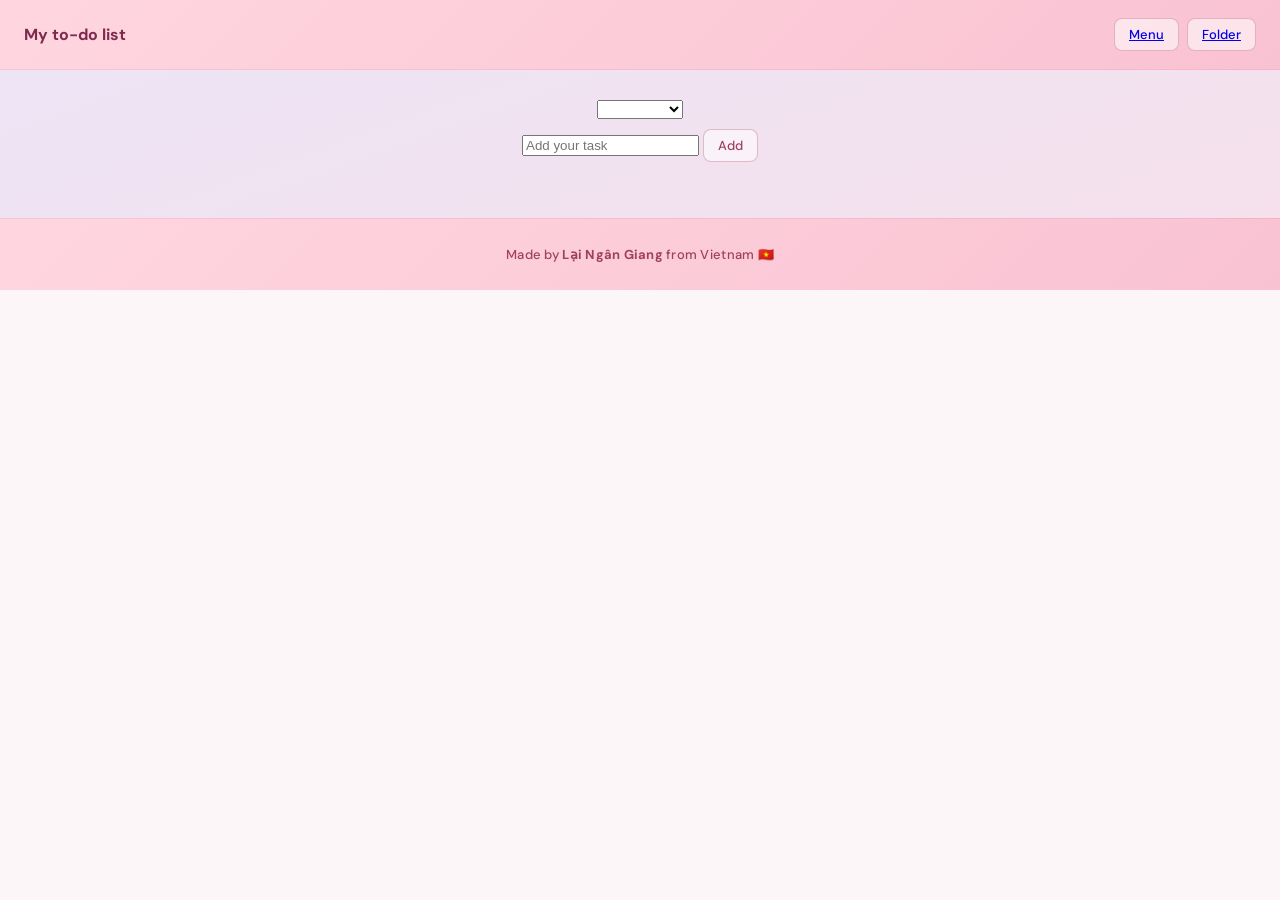
<file: 2. To-do list/index.html>
<!doctype html>

<html>
  <head>
    <meta charset="UTF-8">
    <meta name="viewport" content="width=device-width, initial-scale=1.0">
    <title>My to-do list</title>
    <link rel="stylesheet" href="lib/style.css">
  </head>

  <body> 
    <header>
      <div>
        <b>My to-do list</b>
      </div>
      <div class="nav-button">
      <button><a href="folder.html">Folder</a></button>
      <button><a href="index.html">Menu</a></button>
      </div>
    </header>

    <section>
      <div class="Adding-Task">
        <div>
          <select id="folder-select"></select>
        </div>
        <div>
          <input type="text" id="input-box" placeholder="Add your task">
          <button onclick="addTask()">Add</button>
        </div>
      </div>
      <ul id="list-container"></ul>
    </section>

    <script src="lib/script.js"></script>

    <footer>
      <p>Made by <b>Lại Ngân Giang</b> from Vietnam 🇻🇳</p>
    </footer>
  </body>
</html>
</file>
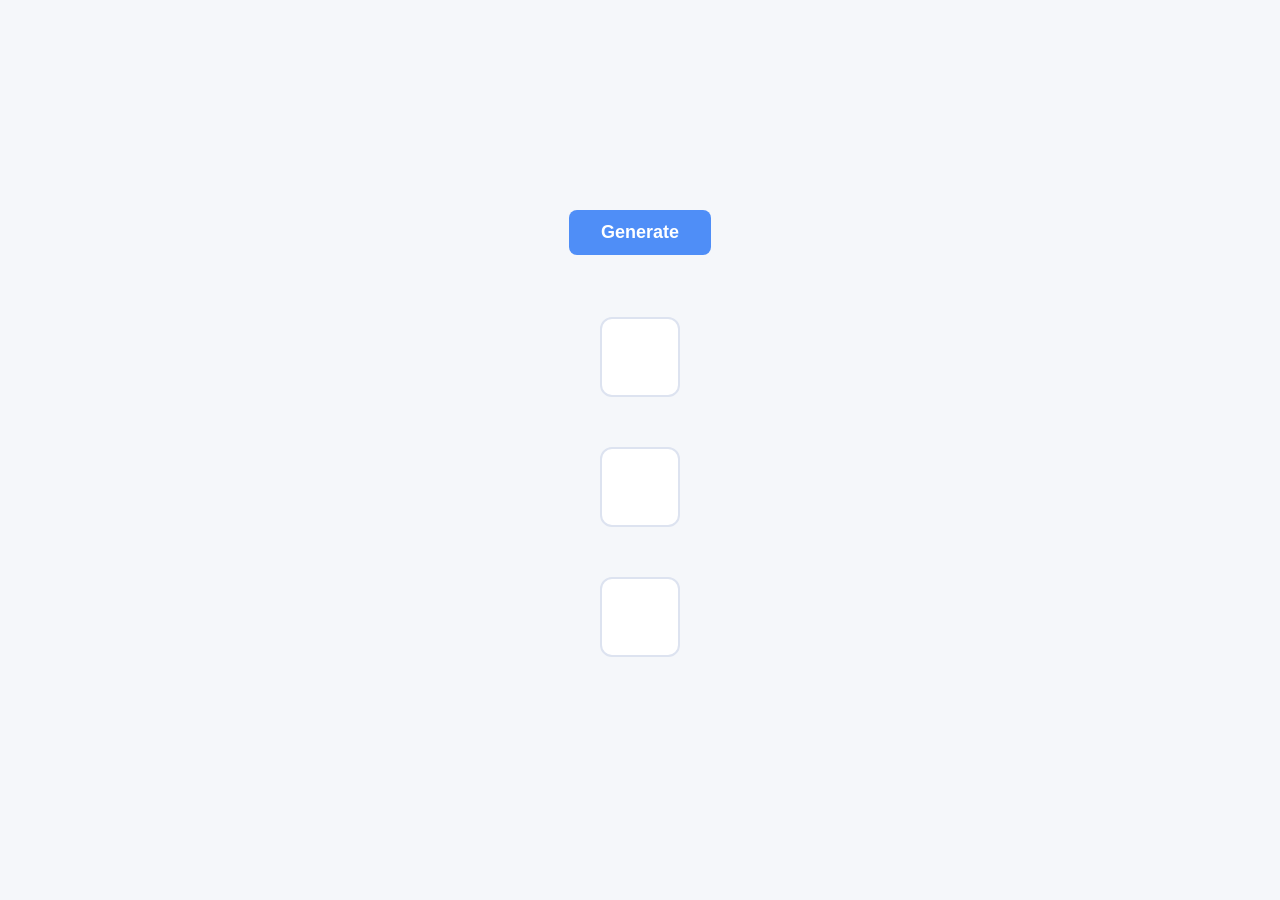
<file: 3. Random Number Generator/index.html>
<!DOCTYPE html>
<html lang="en">
<head>
    <meta charset="UTF-8">
    <meta name="viewport" content="width=device-width, initial-scale=1.0">
    <title>Random Number Generator</title>
    <link rel="stylesheet" href="style.css">
</head>
<body>
    <button id="myButton" class="myButton">Generate</button><br/>
    <label id="label1" class="myLabel"></label><br/>
    <label id="label2" class="myLabel"></label><br/>
    <label id="label3" class="myLabel"></label><br/>
    <script src="index.js"></script>
</body>
</html>
</file>
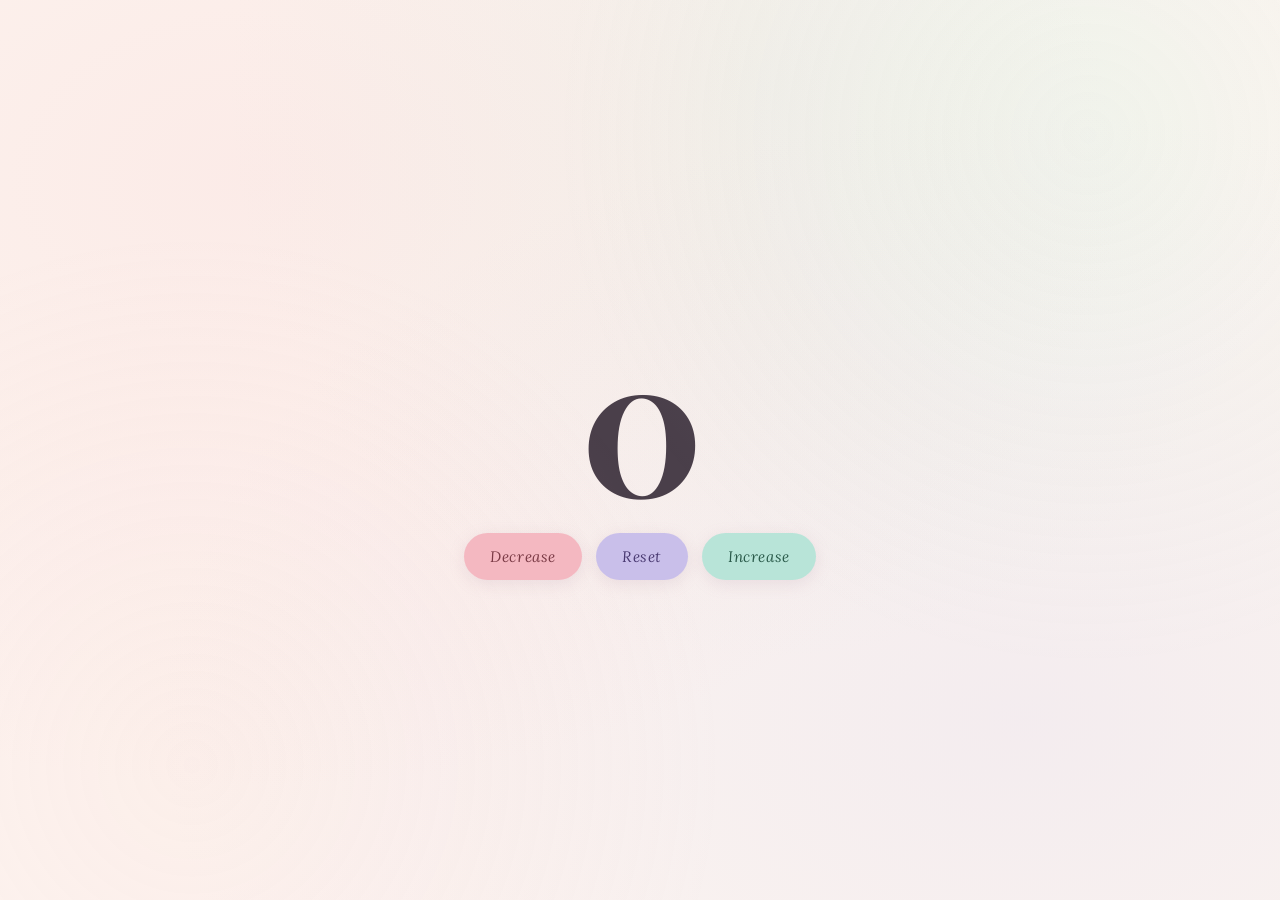
<file: 4. Counter/index.html>
<!DOCTYPE html>
<html lang="en">
<head>
  <meta charset="UTF-8">
  <meta name="viewport" content="width=device-width, initial-scale=1.0">
  <title>Counter</title>
  <link rel="stylesheet" href="style.css">
</head>
<body>
    <label id="countLabel">0</label><br>
    <div id="buttonContainer">
      <button id="decrease" class="buttons">Decrease</button>
      <button id="reset" class="buttons">Reset</button>
      <button id="increase" class="buttons">Increase</button>
    </div>

    <script src="script.js"></script>
</body>
</html>
</file>
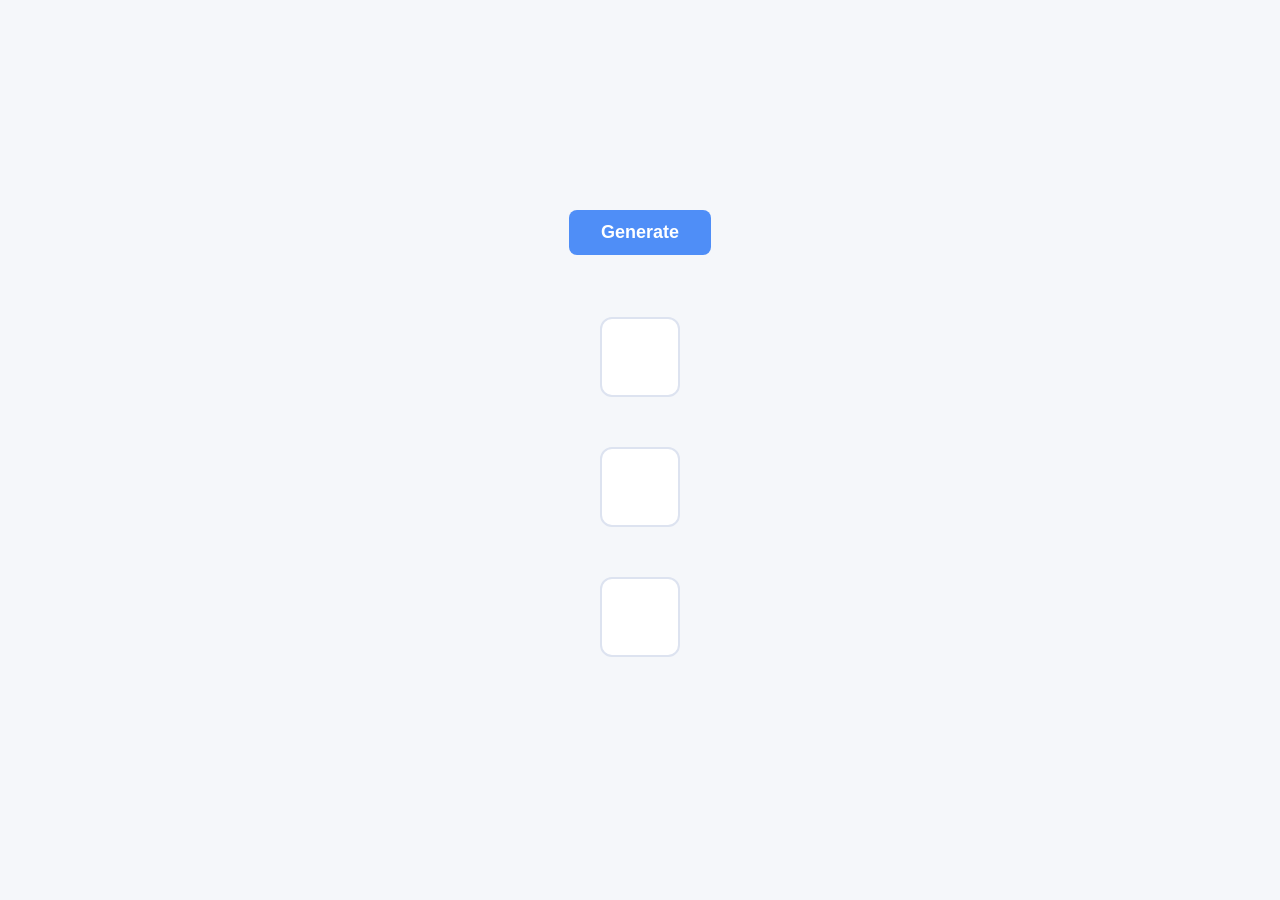
<file: Random number generator/index.html>
<!DOCTYPE html>
<html lang="en">
<head>
    <meta charset="UTF-8">
    <meta name="viewport" content="width=device-width, initial-scale=1.0">
    <title>Random number generator</title>
    <link rel="stylesheet" href="style.css">
</head>
<body>
    <button id="myButton" class="myButton">Generate</button><br/>
    <label id="label1" class="myLabel"></label><br/>
    <label id="label2" class="myLabel"></label><br/>
    <label id="label3" class="myLabel"></label><br/>
    <script src="index.js"></script>
</body>
</html>
</file>
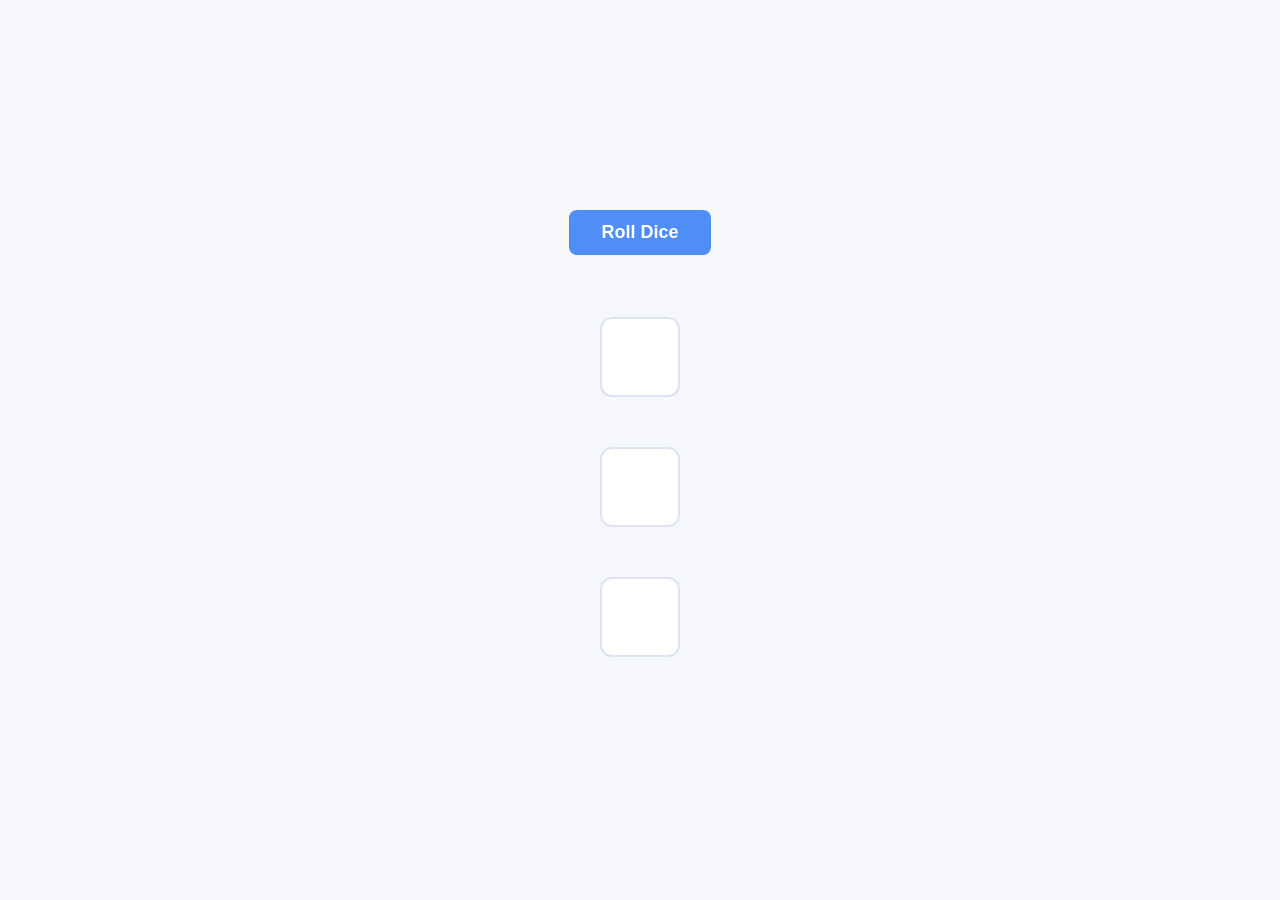
<file: Roll Dice/index.html>
<!DOCTYPE html>
<html lang="en">
<head>
    <meta charset="UTF-8">
    <meta name="viewport" content="width=device-width, initial-scale=1.0">
    <title>Document</title>
    <link rel="stylesheet" href="style.css">
</head>
<body>
    <button id="myButton" class="myButton">Roll Dice</button><br/>
    <label id="label1" class="myLabel"></label><br/>
    <label id="label2" class="myLabel"></label><br/>
    <label id="label3" class="myLabel"></label><br/>
    <script src="index.js"></script>
</body>
</html>
</file>
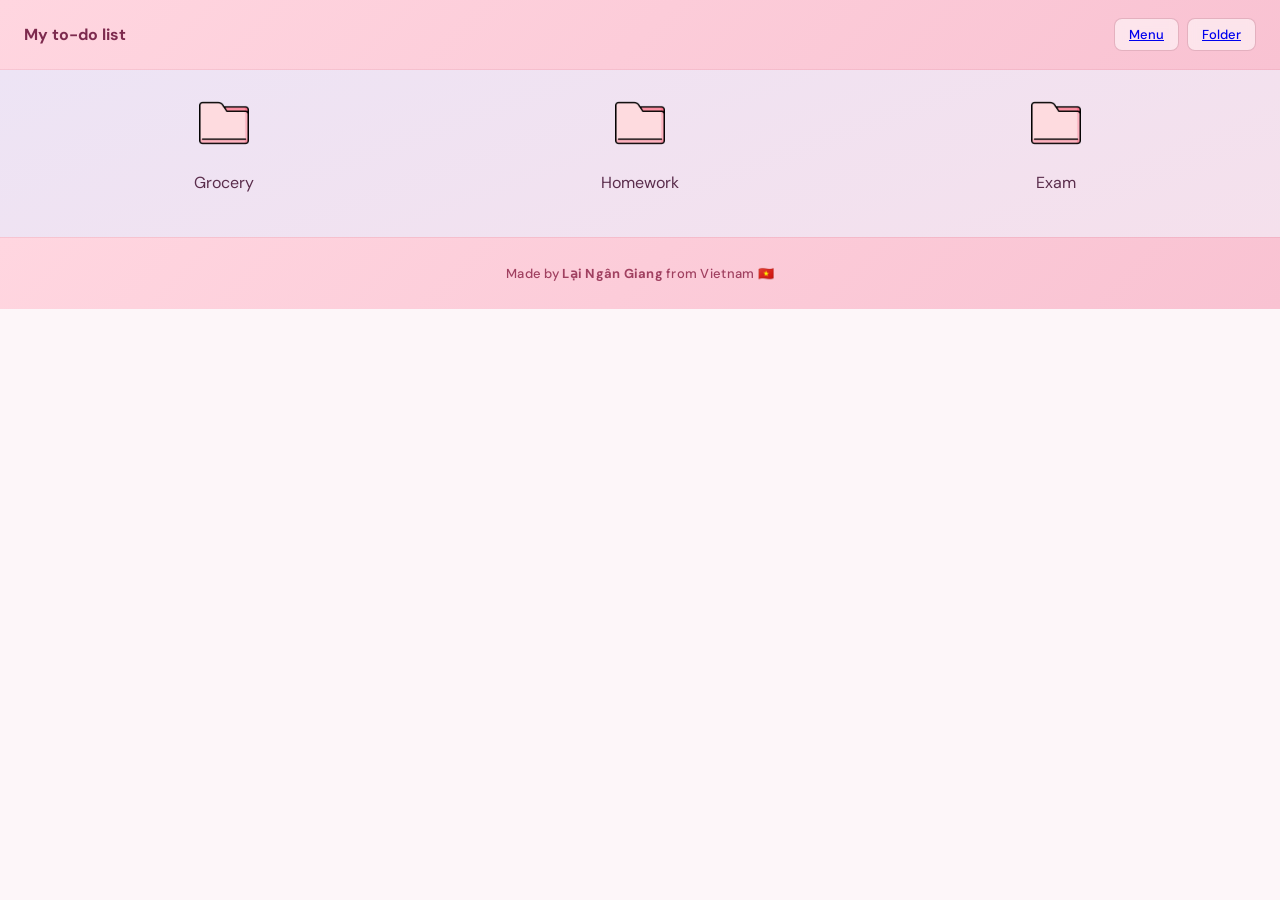
<file: 2. To-do list/folder.html>
<!doctype html>

<html>
  <head>
    <meta charset="UTF-8">
    <meta name="viewport" content="width=device-width, initial-scale=1.0">
    <title>My to-do list</title>
    <link rel="stylesheet" href="lib/style.css">
  </head>

  <body> 
    <header>
      <div>
        <b>My to-do list</b>
      </div>
      <div class="nav-button">
      <button><a href="folder.html">Folder</a></button>
      <button><a href="index.html">Menu</a></button>
      </div>
    </header>

    <section>
      <div class="task-folder" id="folder-container"></div>
    </section>

    <footer>
      <p>Made by <b>Lại Ngân Giang</b> from Vietnam 🇻🇳</p>
    </footer>

    <script src="lib/script.js"></script>
  </body>
</html>
</file>
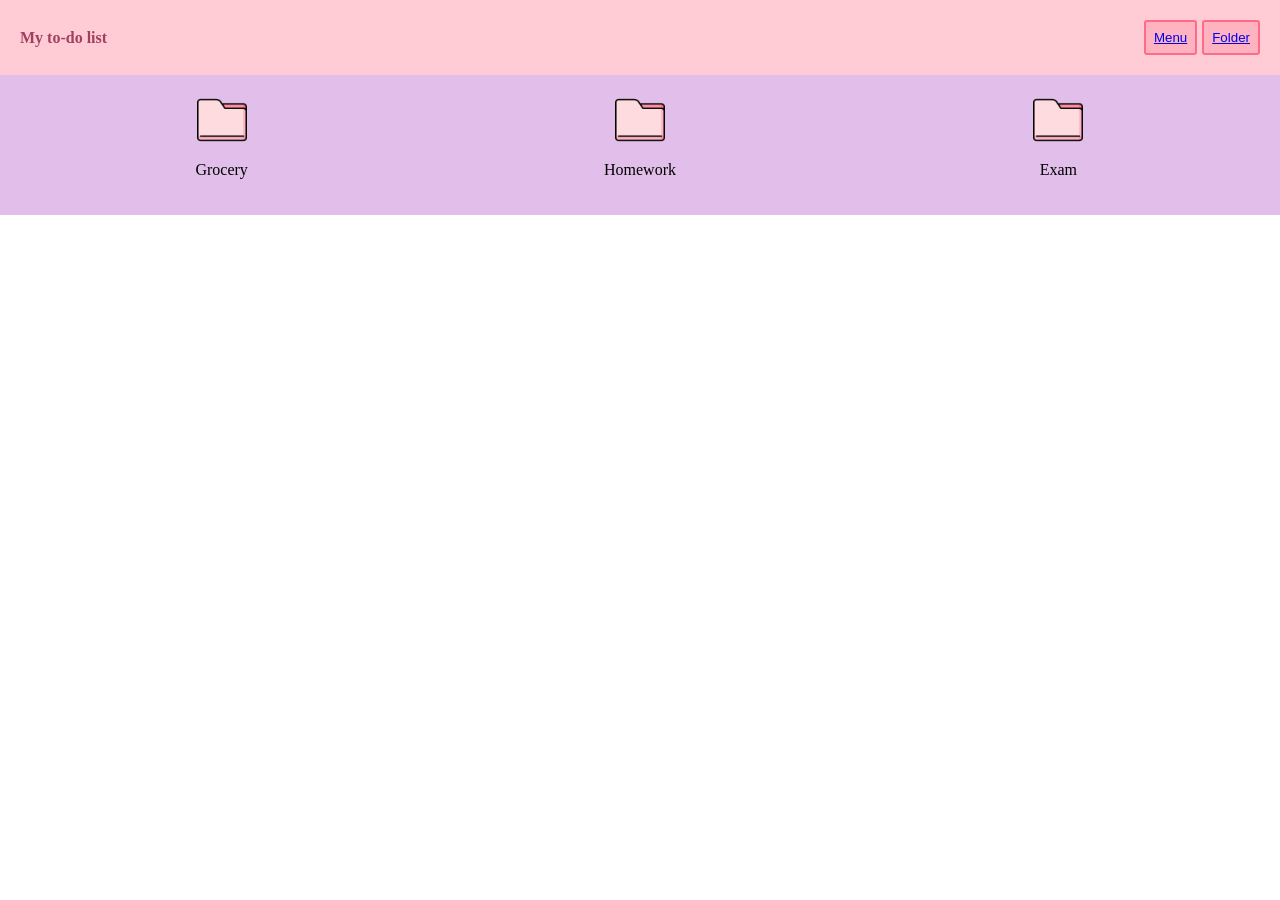
<file: To-do list/folder.html>
<!doctype html>

<html>
  <head>
    <meta charset="UTF-8">
    <meta name="viewport" content="width=device-width, initial-scale=1.0">
    <title>My to-do list</title>
    <link rel="stylesheet" href="lib/style.css">
  </head>

  <body> 
    <header>
      <div>
        <b>My to-do list</b>
      </div>
      <div class="nav-button">
      <button><a href="folder.html">Folder</a></button>
      <button><a href="index.html">Menu</a></button>
      </div>
    </header>

    <section>
      <div class="task-folder" id="folder-container"></div>
    </section>

    <script src="lib/script.js"></script>
  </body>
</html>
</file>
<file: 2. To-do list/lib/style.css>
@import url('https://fonts.googleapis.com/css2?family=DM+Sans:wght@400;500;600&family=Playfair+Display:wght@500&display=swap');

body {
  margin: 0;
  font-family: 'DM Sans', sans-serif;
  background: #fdf6f9;
  color: #5a2d4c;
}

header {
  background: linear-gradient(135deg, #ffd6e0 0%, #f9c2d2 100%);
  color: #7d2a4e;
  display: flex;
  justify-content: space-between;
  align-items: center;
  padding: 18px 24px;
  border-bottom: 1px solid rgba(200, 100, 130, 0.15);
}

.nav-button {
  display: flex;
  flex-direction: row-reverse;
  justify-content: space-between;
  gap: 8px;
}

button {
  background: rgba(255, 255, 255, 0.55);
  color: #a0405f;
  border: 1.5px solid rgba(180, 80, 110, 0.35);
  border-radius: 8px;
  padding: 7px 14px;
  font-family: 'DM Sans', sans-serif;
  font-size: 13px;
  font-weight: 500;
  cursor: pointer;
  transition: all 0.18s ease;
  backdrop-filter: blur(4px);
}

button:hover {
  background: rgba(255, 107, 134, 0.18);
  border-color: #e07090;
  color: #7d2a4e;
}

button:active {
  background: #c7e8ff;
  border-color: #a0c8e8;
  color: #2a608a;
  transform: scale(0.97);
}

section {
  background: linear-gradient(160deg, #ede4f5 0%, #f5e0ec 100%);
  padding: 28px 24px;
}

.Adding-Task {
  display: flex;
  flex-direction: column;
  align-items: center;
  gap: 10px;
  margin-bottom: 28px;
}

ul li {
  list-style: none;
  user-select: all;
  cursor: pointer;
  background: rgba(255, 255, 255, 0.72);
  border: 1px solid rgba(200, 100, 130, 0.18);
  border-radius: 8px;
  padding: 8px 12px;
  margin-bottom: 8px;
  font-size: 13px;
  color: #6e2646;
  transition: background 0.15s, box-shadow 0.15s;
}

ul li:hover {
  background: rgba(255, 255, 255, 0.95);
  box-shadow: 0 2px 8px rgba(180, 80, 110, 0.1);
}

img {
  width: 50px;
  height: 50px;
  object-fit: cover;
}

.task-folder {
  display: flex;
  flex-direction: row;
  align-items: flex-start;
  justify-content: space-between;
  flex-wrap: wrap;
  gap: 14px;
}

.task-folder div {
  width: calc(33.33% - 10px);
  display: flex;
  flex-direction: column;
  align-items: center;
  gap: 8px;
}

footer {
  background: linear-gradient(135deg, #ffd6e0 0%, #f9c2d2 100%);
  color: #a04060;
  display: flex;
  justify-content: center;
  padding: 14px 24px;
  border-top: 1px solid rgba(200, 100, 130, 0.15);
  font-size: 13px;
  font-weight: 500;
  letter-spacing: 0.02em;
}
</file>
<file: 3. Random Number Generator/style.css>
* {
    box-sizing: border-box;
    margin: 0;
    padding: 0;
}

body {
    font-family: 'Segoe UI', Arial, sans-serif;
    background-color: #f5f7fa;
    font-size: 16px;
    text-align: center;
    display: flex;
    flex-direction: column;
    align-items: center;
    justify-content: center;
    min-height: 100vh;
    gap: 12px;
}

.myButton {
    font-size: 18px;
    font-weight: 600;
    background-color: #4f8ef7;
    color: white;
    border: none;
    border-radius: 8px;
    padding: 12px 32px;
    cursor: pointer;
    transition: background-color 0.2s, transform 0.1s;
    margin-bottom: 16px;
}

.myButton:hover {
    background-color: #2d6fd4;
}

.myButton:active {
    transform: scale(0.97);
}

.myLabel {
    font-size: 48px;
    font-weight: 700;
    color: #4f8ef7;
    display: inline-block;
    width: 80px;
    height: 80px;
    line-height: 80px;
    background: white;
    border: 2px solid #dde3f0;
    border-radius: 12px;
    margin: 4px;
}
</file>
<file: 4. Counter/style.css>
@import url('https://fonts.googleapis.com/css2?family=Playfair+Display:wght@400;700&family=Lora:ital,wght@0,400;1,400&display=swap');

:root {
  --bg: #fdf6f0;
  --card-bg: #fffaf6;
  --pastel-rose: #f4b8c1;
  --pastel-rose-hover: #e8919f;
  --pastel-mint: #b8e4d8;
  --pastel-mint-hover: #7dcbb8;
  --pastel-lavender: #c9bfea;
  --pastel-lavender-hover: #a899d8;
  --text-dark: #4a3f4a;
  --text-mid: #7a6a7a;
  --shadow-soft: 0 8px 32px rgba(180, 140, 160, 0.15);
  --shadow-btn: 0 4px 16px rgba(180, 140, 160, 0.18);
}

* {
  margin: 0;
  padding: 0;
  box-sizing: border-box;
}

body {
  font-family: 'Lora', Georgia, serif;
  background-color: var(--bg);
  background-image:
    radial-gradient(ellipse at 20% 20%, rgba(244, 184, 193, 0.18) 0%, transparent 60%),
    radial-gradient(ellipse at 80% 80%, rgba(201, 191, 234, 0.18) 0%, transparent 60%),
    radial-gradient(ellipse at 60% 10%, rgba(184, 228, 216, 0.15) 0%, transparent 50%);
  min-height: 100vh;
  display: flex;
  flex-direction: column;
  align-items: center;
  justify-content: center;
}

body::before {
  content: '';
  position: fixed;
  inset: 0;
  background-image:
    radial-gradient(circle at 15% 85%, rgba(244, 184, 193, 0.12) 0%, transparent 40%),
    radial-gradient(circle at 85% 15%, rgba(184, 228, 216, 0.12) 0%, transparent 40%);
  pointer-events: none;
  z-index: 0;
}

.card {
  position: relative;
  z-index: 1;
  background: var(--card-bg);
  border-radius: 28px;
  padding: 60px 72px 52px;
  box-shadow: var(--shadow-soft), 0 1px 0 rgba(255,255,255,0.9) inset;
  border: 1px solid rgba(244, 184, 193, 0.25);
  display: flex;
  flex-direction: column;
  align-items: center;
  gap: 40px;
  min-width: 380px;
}

.title-label {
  font-family: 'Playfair Display', Georgia, serif;
  font-size: 0.85em;
  letter-spacing: 0.22em;
  text-transform: uppercase;
  color: var(--text-mid);
  font-style: italic;
}

#countLabel {
  display: block;
  text-align: center;
  font-family: 'Playfair Display', Georgia, serif;
  font-size: 12em;
  font-weight: 700;
  color: var(--text-dark);
  line-height: 1;
  letter-spacing: -0.02em;
  transition: transform 0.12s cubic-bezier(0.34, 1.56, 0.64, 1), color 0.25s;
  user-select: none;
}

#countLabel.bump {
  transform: scale(1.08);
}

#countLabel.negative {
  color: #c4727e;
}

#countLabel.positive {
  color: #7a9bbf;
}

.divider {
  width: 48px;
  height: 2px;
  background: linear-gradient(90deg, var(--pastel-rose), var(--pastel-lavender), var(--pastel-mint));
  border-radius: 2px;
  opacity: 0.6;
}

#buttonContainer {
  display: flex;
  align-items: center;
  gap: 14px;
}

.buttons {
  padding: 14px 26px;
  font-family: 'Lora', Georgia, serif;
  font-size: 0.95em;
  font-style: italic;
  letter-spacing: 0.04em;
  border: none;
  border-radius: 50px;
  cursor: pointer;
  transition:
    background-color 0.22s ease,
    transform 0.15s cubic-bezier(0.34, 1.56, 0.64, 1),
    box-shadow 0.22s ease,
    color 0.22s ease;
  box-shadow: var(--shadow-btn);
  outline: none;
  position: relative;
  overflow: hidden;
}

.buttons::after {
  content: '';
  position: absolute;
  inset: 0;
  border-radius: 50px;
  background: rgba(255, 255, 255, 0.35);
  opacity: 0;
  transition: opacity 0.2s;
}

.buttons:hover::after { 
  opacity: 1; 
}

.buttons:active {
  transform: scale(0.94) !important;
}

#decrease {
  background-color: var(--pastel-rose);
  color: #7a3a45;
}

#decrease:hover {
  background-color: var(--pastel-rose-hover);
  color: #fff;
  transform: translateY(-2px);
  box-shadow: 0 8px 24px rgba(232, 145, 159, 0.35);
}

#reset {
  background-color: var(--pastel-lavender);
  color: #4a3a72;
}

#reset:hover {
  background-color: var(--pastel-lavender-hover);
  color: #fff;
  transform: translateY(-2px);
  box-shadow: 0 8px 24px rgba(168, 153, 216, 0.35);
}

#increase {
  background-color: var(--pastel-mint);
  color: #2a5a4a;
}

#increase:hover {
  background-color: var(--pastel-mint-hover);
  color: #fff;
  transform: translateY(-2px);
  box-shadow: 0 8px 24px rgba(125, 203, 184, 0.35);
}
</file>
<file: Random number generator/style.css>
* {
    box-sizing: border-box;
    margin: 0;
    padding: 0;
}

body {
    font-family: 'Segoe UI', Arial, sans-serif;
    background-color: #f5f7fa;
    font-size: 16px;
    text-align: center;
    display: flex;
    flex-direction: column;
    align-items: center;
    justify-content: center;
    min-height: 100vh;
    gap: 12px;
}

.myButton {
    font-size: 18px;
    font-weight: 600;
    background-color: #4f8ef7;
    color: white;
    border: none;
    border-radius: 8px;
    padding: 12px 32px;
    cursor: pointer;
    transition: background-color 0.2s, transform 0.1s;
    margin-bottom: 16px;
}

.myButton:hover {
    background-color: #2d6fd4;
}

.myButton:active {
    transform: scale(0.97);
}

.myLabel {
    font-size: 48px;
    font-weight: 700;
    color: #4f8ef7;
    display: inline-block;
    width: 80px;
    height: 80px;
    line-height: 80px;
    background: white;
    border: 2px solid #dde3f0;
    border-radius: 12px;
    margin: 4px;
}
</file>
<file: Roll Dice/style.css>
* {
    box-sizing: border-box;
    margin: 0;
    padding: 0;
}

body {
    font-family: 'Segoe UI', Arial, sans-serif;
    background-color: #f5f7fa;
    font-size: 16px;
    text-align: center;
    display: flex;
    flex-direction: column;
    align-items: center;
    justify-content: center;
    min-height: 100vh;
    gap: 12px;
}

.myButton {
    font-size: 18px;
    font-weight: 600;
    background-color: #4f8ef7;
    color: white;
    border: none;
    border-radius: 8px;
    padding: 12px 32px;
    cursor: pointer;
    transition: background-color 0.2s, transform 0.1s;
    margin-bottom: 16px;
}

.myButton:hover {
    background-color: #2d6fd4;
}

.myButton:active {
    transform: scale(0.97);
}

.myLabel {
    font-size: 48px;
    font-weight: 700;
    color: #4f8ef7;
    display: inline-block;
    width: 80px;
    height: 80px;
    line-height: 80px;
    background: white;
    border: 2px solid #dde3f0;
    border-radius: 12px;
    margin: 4px;
}
</file>
<file: To-do list/lib/style.css>
body {
  margin: 0;
}

header {
  background-color: #FFCCD5;
  color: #A04060;
  display: flex;
  justify-content: space-between;
  align-items: center;
  padding: 20px;
}

.nav-button {
  display: flex;
  flex-direction: row-reverse;
  justify-content: space-between;
  gap: 5px;
}

button {
  background-color: #FFB3C1;
  color: #A04060;
  border: 2px solid #ff6b86;
  border-radius: 3px;
  display: inline;
  padding: 8px;
}

button:hover {
  background-color: #ff6b86;
  color: white;
  border: 2px solid #ff6b86;
  border-radius: 3px;
  display: inline;
  padding: 8px;
}

button:active {
  background-color: #C7E8FF;
  border: 2px solid #C7E8FF;
  border-radius: 3px;
  display: inline;
  padding: 8px;
}

section {
  background-color: #E2BFEA;
  padding: 20px;
}

.Adding-Task {
  display: flex;
  flex-direction: column;
  align-items: column;
  align-items: center;  
  gap: 5px;
}

ul li{
  list-style: none;
  user-select: all;
  cursor: pointer;
}

img {
  width: 50px;
  height: 50px;
}

.task-folder {
  display: flex;
  flex-direction: row;
  align-items: center;
  justify-content: space-between;
  flex-wrap: wrap;
}

.task-folder div {
  width: calc(33.33% - 10px);
  display: flex;
  flex-direction: column;
  align-items: center;
}

footer {
  background-color: #FFCCD5;
  color: #A04060;
  display: flex;
  justify-content: center;
  padding: 20px; 
}
</file>
